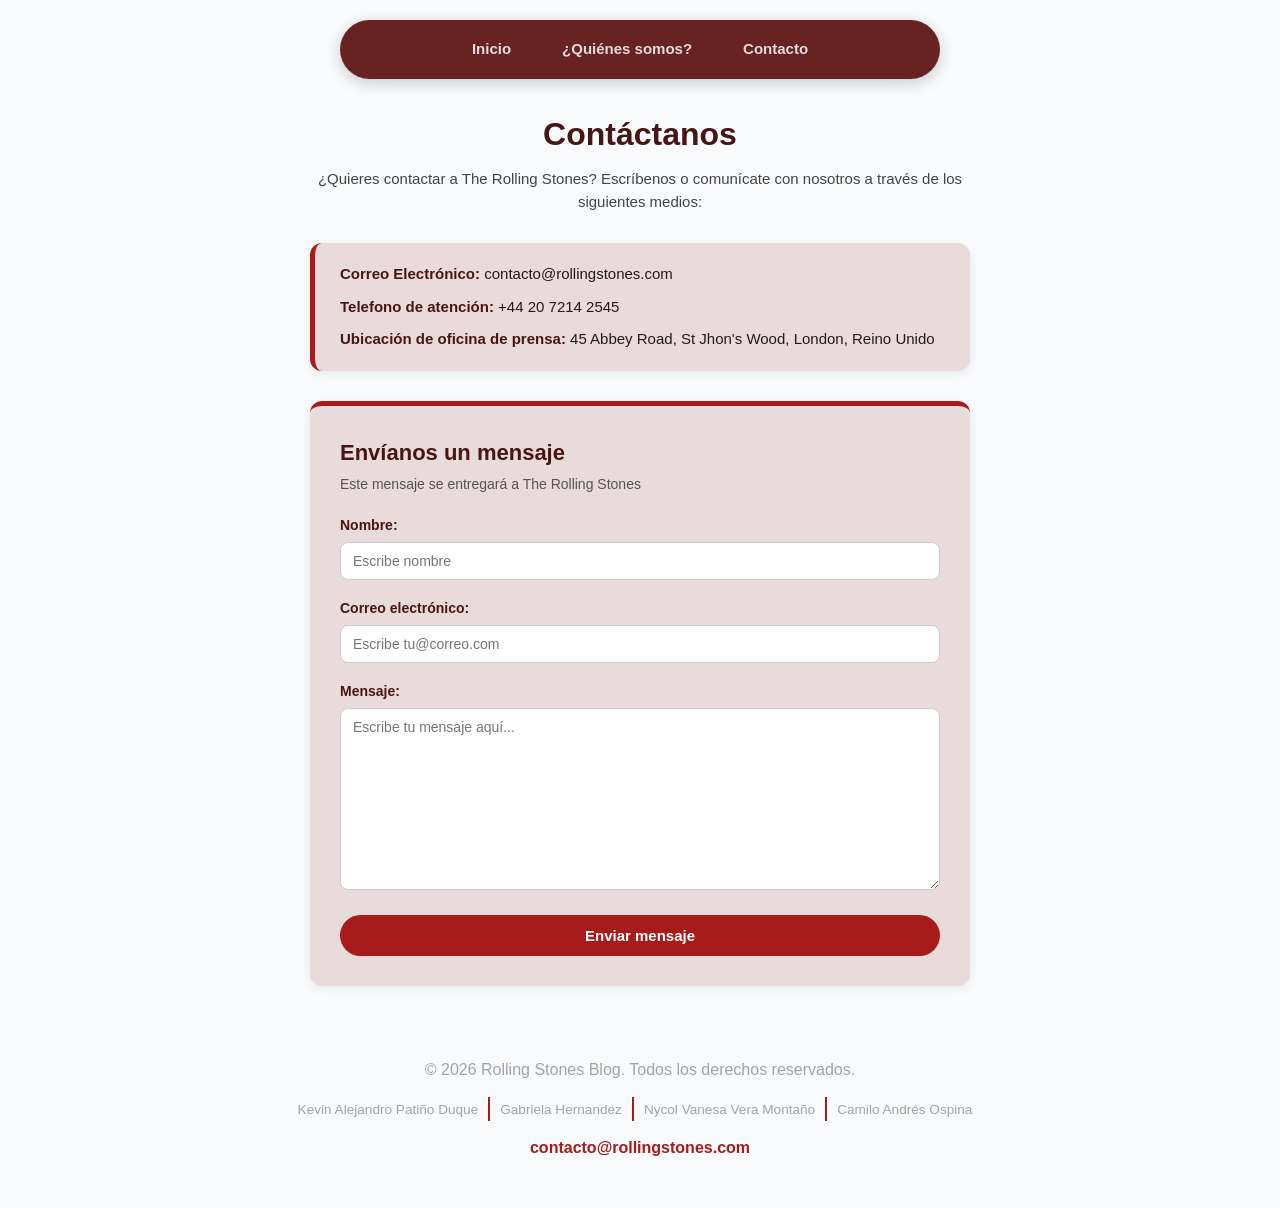
<file: contacto.html>
<!DOCTYPE html>
<html lang="es">
<head>
    <meta charset="UTF-8">
    <meta name="viewport" content="width=device-width, initial-scale=1.0">
        <link rel="icon" type="image/png" href="https://imagenpng.com/wp-content/uploads/2018/05/Rolling_Stone_logo2.png">
    <title>Contacto-Rolling Stones</title>
    <link rel="stylesheet" href="./css/contacto.css">
</head>
<body>
    <header class="menu">
        <nav class="nav">
            <a href="index.html">Inicio</a>
            <a href="somos.html">¿Quiénes somos?</a>
            <a href="contacto.html">Contacto</a>
        </nav>
    </header>
    <section class="content">
        <h1>Contáctanos</h2>
        <h2>¿Quieres contactar a The Rolling Stones? Escríbenos o comunícate con nosotros a través de los siguientes medios:</h2>
        
    
        <div class="Info">
            <p><strong>Correo Electrónico:</strong> contacto@rollingstones.com</p>
            <p><strong>Telefono de atención:</strong> +44 20 7214 2545</p>
            <p><strong>Ubicación de oficina de prensa: </strong> 45 Abbey Road, St Jhon's Wood, London, Reino Unido</p>

        </div>

        <form class="form" action="#">
            <h3>Envíanos un mensaje</h3>
            <p>Este mensaje se entregará a The Rolling Stones</p> 

            <label for="nombre">Nombre:</label>
            <input type="text" id="nombre" name="nombre" placeholder="Escribe nombre" required>

            <label for="email">Correo electrónico:</label>
            <input type="email" id="email" name="email" placeholder="Escribe tu@correo.com" required>

            <label for="mensaje">Mensaje:</label>
            <textarea id="mensaje" name="mensaje" rows="10" placeholder="Escribe tu mensaje aquí..." required></textarea>

            <button type="submit">Enviar mensaje</button>
        </form>

    </section>

    <footer class="pie">
        <p>&copy; 2026 Rolling Stones Blog. Todos los derechos reservados.</p>
        <ul>
            <li><a href="https://github.com/CodeByKevyn">Kevin Alejandro Patiño Duque</a></li>
            <li><a href="https://github.com/gabriela-hm">Gabriela Hernandez</a></li>
            <li><a href="https://github.com/nyckveramon-dotcom">Nycol Vanesa Vera Montaño</a></li>
            <li><a href="https://github.com/CamiloAndresV">Camilo Andrés Ospina</a></li>
        </ul>
        <p>contacto@rollingstones.com</p>
    </footer>
    
</body>
</html>
</file>
<file: css/contacto.css>
* {
    box-sizing: border-box;
    margin: 0;
    padding: 0;
    font-family: 'Poppins', sans-serif;
}

:root {
    --rojo: rgb(168, 27, 27);
    --negro: rgb(31, 27, 27);
    --gris: rgb(163, 163, 163);
    --rojo1: rgba(82, 4, 4, 0.88);
    --blanco: rgb(233, 219, 219);
    --rojo2: rgb(70, 22, 22);
}

body {
    color: var(--negro);
    font-size: 16px;
    background-color: #f8fafc;
    line-height: 1.5;
}

.menu {
    position: fixed;
    top: 20px;
    left: 50%;
    transform: translateX(-50%);
    width: 90%;
    max-width: 600px;
    background-color: var(--rojo1);
    padding: 10px 20px;
    border-radius: 50px;
    box-shadow: 0 4px 15px rgba(0, 0, 0, 0.2);
    z-index: 1000;
}

.nav {
    display: flex;
    justify-content: center;
    align-items: center;
    gap: 15px;
}

.nav a {
    color: var(--blanco);
    font-size: 15px;
    font-weight: 600;
    text-decoration: none;
    padding: 8px 18px;
    border-radius: 25px;
    transition: 0.3s ease;
}

.nav a:hover {
    background-color: var(--rojo);
    color: #ffffff;
}


.content {
    max-width: 700px;
    margin: 0 auto;
    padding: 0 20px;
    margin-top: 110px; 
}

.content h1 {
    text-align: center;
    font-size: 32px;
    color: var(--rojo2);
    margin-bottom: 10px;
}

.content h2 {
    text-align: center;
    font-size: 15px;
    font-weight: 400;
    color: #444;
    margin-bottom: 30px;
}

/* Caja de información de contacto */
.Info {
    background-color: var(--blanco);
    padding: 20px 25px;
    border-radius: 12px;
    border-left: 5px solid var(--rojo);
    box-shadow: 0 3px 10px rgba(0, 0, 0, 0.07);
    margin-bottom: 30px;
}

.Info p {
    margin-bottom: 10px;
    font-size: 15px;
}

.Info p:last-child {
    margin-bottom: 0;
}

.Info strong {
    color: var(--rojo2);
}

/* Formulario de contacto */
.form {
    background-color: var(--blanco);
    padding: 30px;
    border-radius: 12px;
    box-shadow: 0 3px 10px rgba(0, 0, 0, 0.07);
    border-top: 5px solid var(--rojo);
    margin-bottom: 40px;
}

.form h3 {
    color: var(--rojo2);
    font-size: 22px;
    margin-bottom: 5px;
}

.form p {
    font-size: 14px;
    color: #555;
    margin-bottom: 20px;
}

.form label {
    display: block;
    font-weight: 600;
    margin-bottom: 6px;
    color: var(--rojo2);
    font-size: 14px;
}

.form input,
.form textarea {
    width: 100%;
    padding: 10px 12px;
    margin-bottom: 18px;
    border: 1px solid #ccc;
    border-radius: 8px;
    font-size: 14px;
    font-family: inherit;
    background-color: #ffffff;
}

.form input:focus,
.form textarea:focus {
    outline: none;
    border-color: var(--rojo);
}

.form button {
    background-color: var(--rojo);
    color: #ffffff;
    border: none;
    padding: 12px 25px;
    font-size: 15px;
    font-weight: 600;
    border-radius: 25px;
    cursor: pointer;
    transition: 0.3s ease;
    width: 100%;
}

.form button:hover {
    background-color: var(--rojo2);
}


.pie {
    padding-top: 2rem;
    padding-bottom: 3rem;
    color: var(--gris);
    font-size: 1rem;
    text-align: center;
}

.pie p:last-child {
    font-weight: bold;
    color: var(--rojo);
}

.pie ul {
    list-style: none;
    padding: 0;
    margin: 15px 0;
    display: flex;
    justify-content: center;
    flex-wrap: wrap;
    gap: 10px;
}

.pie li a {
    font-size: 0.85rem;
    color: var(--gris);
    padding-right: 10px;
    text-decoration: none;
    transition: color 0.3s ease;
}

.pie a:hover {
    color: var(--rojo);
}

.pie li:not(:last-child) {
    border-right: 2px solid var(--rojo);
}
</file>
